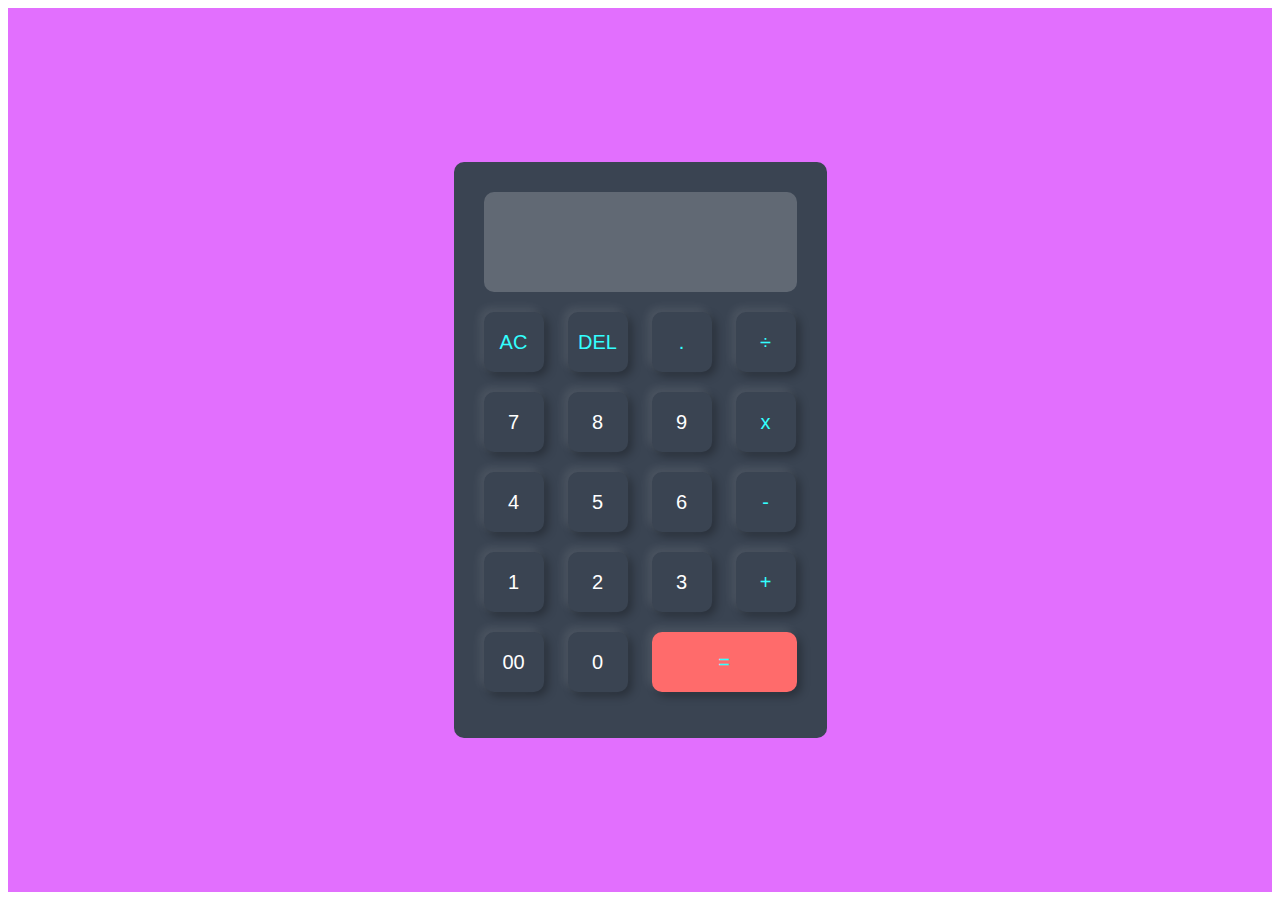
<file: calculator/index.html>
<html>
<head>
    <title>Calculator</title>
    <link rel="stylesheet" href="style.css">
</head>
<body>
    
<div class="container">
    <div class="calculator">
    <form>    
        <div class="display">
            <input type="text" name="display">
        </div>
        <div>
            <input type="button" value="AC" onclick="display.value = ''" class="operator">
            <input type="button" value="DEL" onclick="display.value = display.value.toString().slice(0,-1)" class="operator">
            <input type="button" value="." onclick="display.value += '.'" class="operator">
            <input type="button" value="÷" onclick="display.value += '/'" class="operator">
        </div>
        <div>
            <input type="button" value="7" onclick="display.value += '7'">
            <input type="button" value="8" onclick="display.value += '8'">
            <input type="button" value="9" onclick="display.value += '9'">
            <input type="button" value="x" onclick="display.value += '*'" class="operator">
        </div>
        <div>
            <input type="button" value="4" onclick="display.value += '4'">
            <input type="button" value="5" onclick="display.value += '5'">
            <input type="button" value="6" onclick="display.value += '6'">
            <input type="button" value="-" onclick="display.value += '-'" class="operator">
        </div>
        <div>
            <input type="button" value="1" onclick="display.value += '1'">
            <input type="button" value="2" onclick="display.value += '2'">
            <input type="button" value="3" onclick="display.value += '3'">
            <input type="button" value="+" onclick="display.value += '+'" class="operator">
        </div>
        <div>
            <input type="button" value="00" onclick="display.value += '00'">
            <input type="button" value="0" onclick="display.value += '0'">
            <input type="button" value="=" onclick="display.value= eval(display.value)" class="equal operator">
        </div>
    </form>
    </div>
</div>
</body>
</html>
</file>
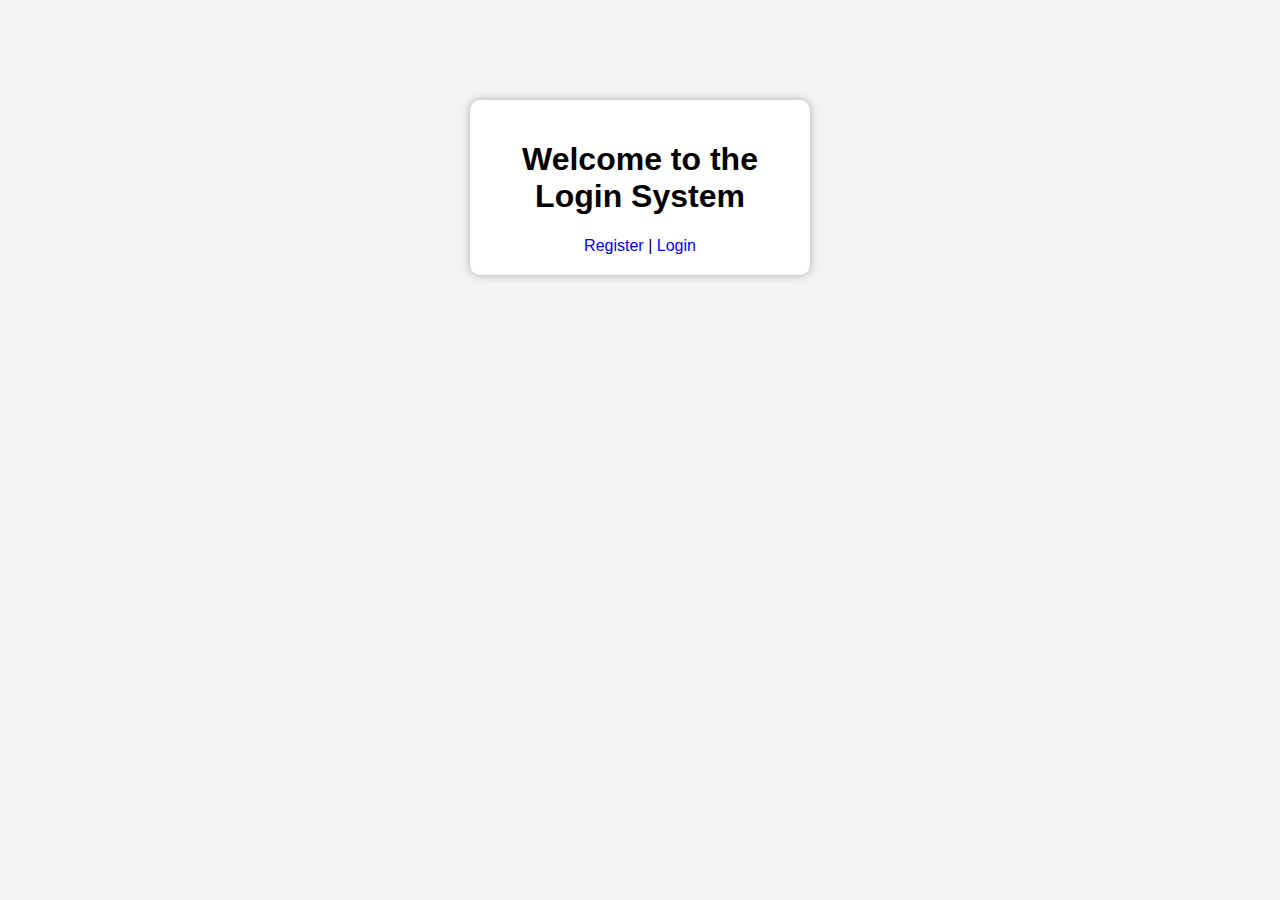
<file: login page/index.html>
<html>
  <head>
    <meta charset="UTF-8">
    <meta name="viewport" content="width=device-width, initial-scale=1.0">
    <title>Home</title>
    <link rel="stylesheet" href="styles.css">
</head>
<body>
    <div class="container">
        <h1>Welcome to the Login System</h1>
        <a href="register.html">Register</a> | <a href="login.html">Login</a>
    </div>
</body>
</html>
</file>
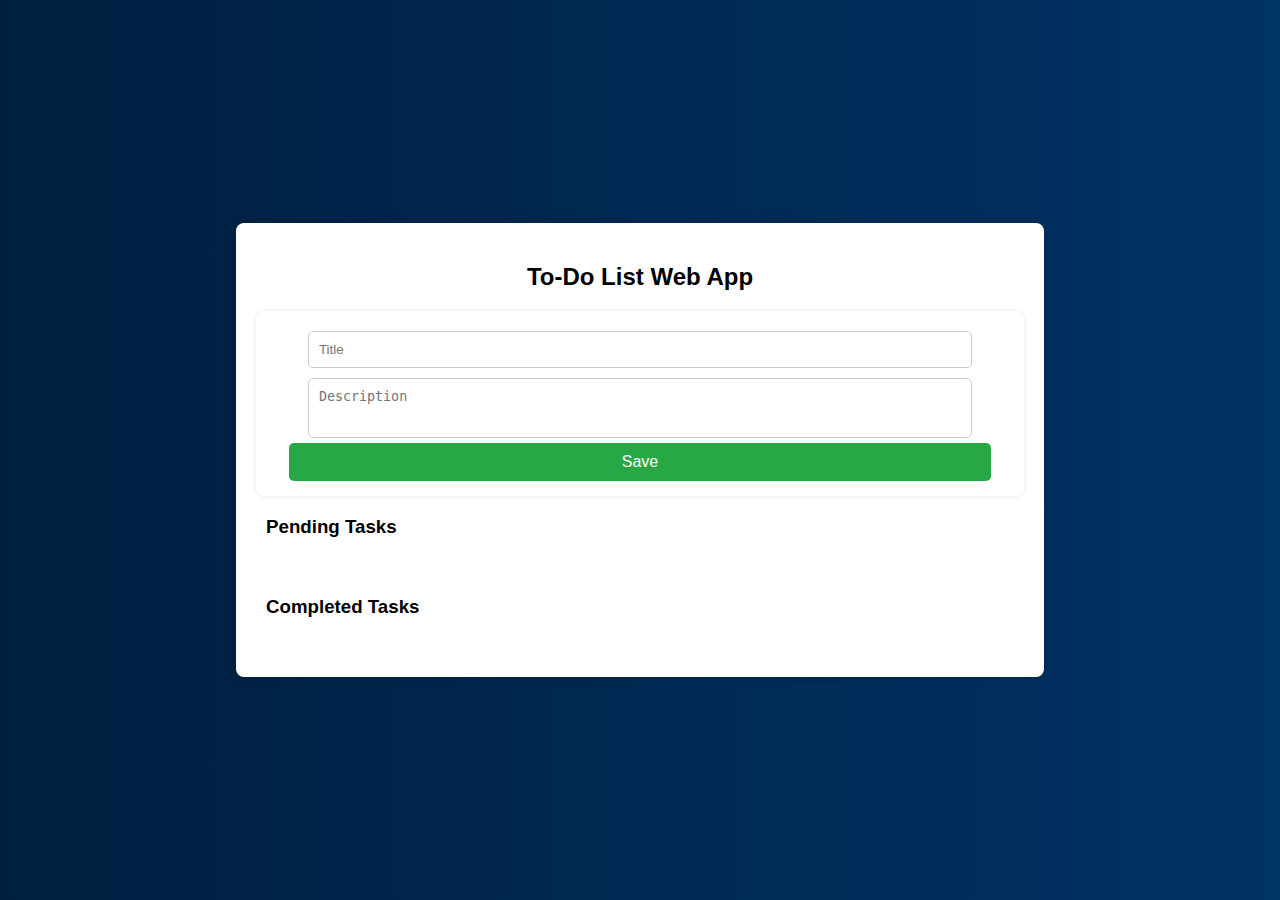
<file: todo app/index.html>
<html>
<head>
    <meta charset="UTF-8">
    <meta name="viewport" content="width=device-width, initial-scale=1.0">
    <title>To-Do List App</title>
    <link rel="stylesheet" href="styles.css">
</head>
<body>
    <div class="container">
        <h2>To-Do List Web App</h2>
        <div class="input-box">
            <input type="text" id="taskTitle" placeholder="Title" required>
            <textarea id="taskDesc" placeholder="Description" required></textarea>
            <button id="addTaskBtn" onclick="addTask()">Save</button>
        </div>

        <div class="task-section">
            <h3>Pending Tasks</h3>
            <div class="task-list" id="pendingTasks"></div>
        </div>

        <div class="task-section">
            <h3>Completed Tasks</h3>
            <div class="task-list" id="completedTasks"></div>
        </div>
    </div>

    <script src="script.js"></script>
</body>
</html>
</file>
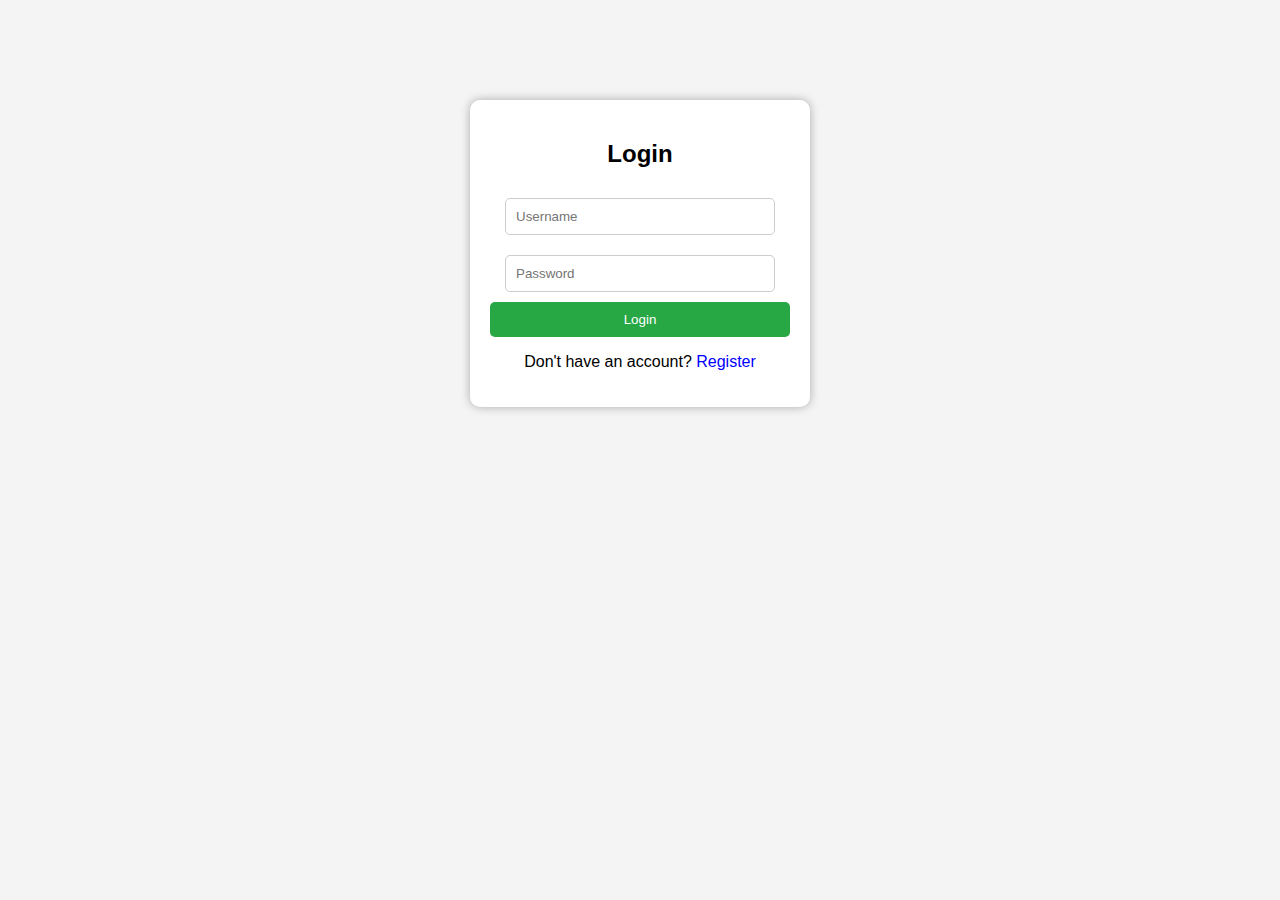
<file: login page/login.html>
<html>
<head>
    <meta charset="UTF-8">
    <meta name="viewport" content="width=device-width, initial-scale=1.0">
    <title>Login</title>
    <link rel="stylesheet" href="styles.css">
</head>
<body>
    <div class="container">
        <h2>Login</h2>
        <form id="loginForm">
            <input type="text" id="loginUsername" placeholder="Username" required>
            <input type="password" id="loginPassword" placeholder="Password" required>
            <button type="submit">Login</button>
        </form>
        <p>Don't have an account? <a href="register.html">Register</a></p>
        <p id="loginMessage"></p>
    </div>
    <script src="script.js"></script>
</body>
</html>
</file>
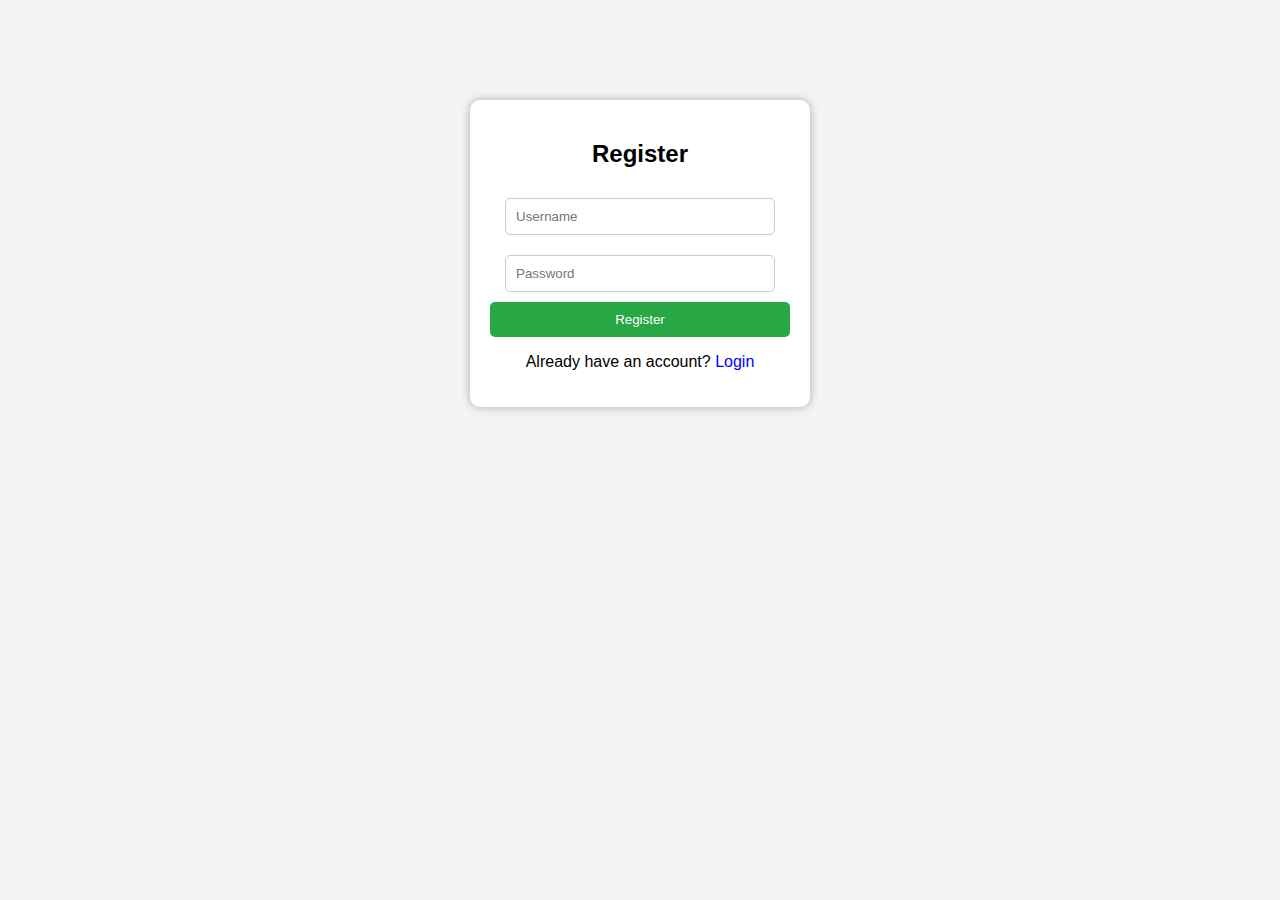
<file: login page/register.html>
<html>
  <head>
    <meta charset="UTF-8">
    <meta name="viewport" content="width=device-width, initial-scale=1.0">
    <title>Register</title>
    <link rel="stylesheet" href="styles.css">
</head>
<body>
    <div class="container">
        <h2>Register</h2>
        <form id="registerForm">
            <input type="text" id="regUsername" placeholder="Username" required>
            <input type="password" id="regPassword" placeholder="Password" required>
            <button type="submit">Register</button>
        </form>
        <p>Already have an account? <a href="login.html">Login</a></p>
        <p id="registerMessage"></p>
    </div>
    <script src="script.js"></script>
</body>
</html>
</file>
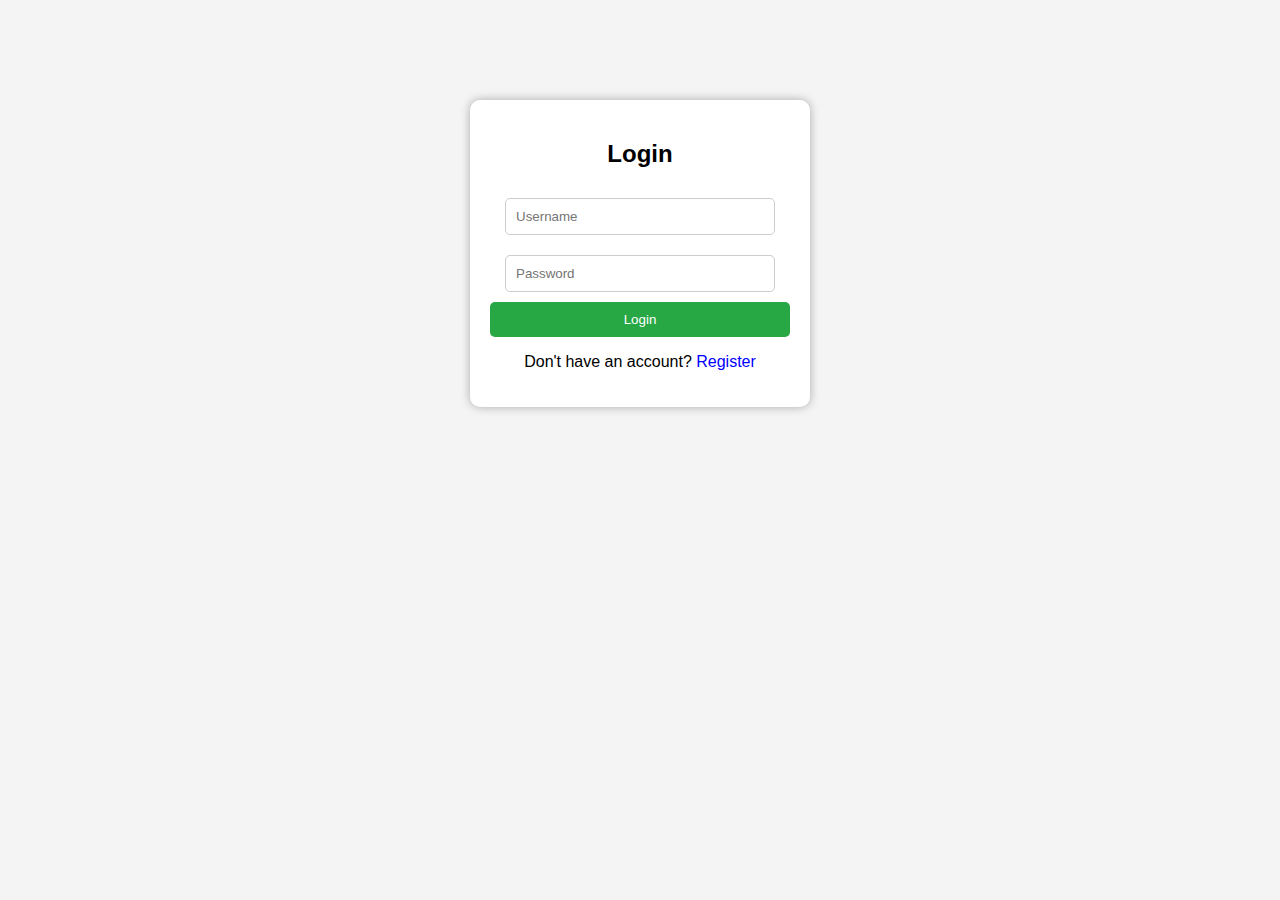
<file: login page/secured.html>
<html>
  <head>
    <meta charset="UTF-8">
    <meta name="viewport" content="width=device-width, initial-scale=1.0">
    <title>Secured Page</title>
    <link rel="stylesheet" href="styles.css">
</head>
<body>
        <h2>Secured Page</h2>
        <p>Welcome, <span id="username"></span>!</p>
        <button onclick="logout()">Logout</button>
    <script src="script.js"></script>
</body>
</html>
</file>
<file: calculator/style.css>
.container{
  width: 100%;
  height: 100%;
  background: #e26ffe;
  display: flex;
  align-items: center;
  justify-content: center;
}
.calculator{
  background: #3a4452;
  padding: 20px;
  border-radius: 10px;
}
.calculator form input {
  border: 0;
  outline: 0;
  width: 60px;
  height: 60px;
  border-radius: 10px;
  background: transparent;
  font-size: 20px;
  color: #fff;
  margin: 10px;

  box-shadow: -4px -4px 10px rgba(255,255, 255, 0.1), 4px 4px 10px rgba(0, 0, 0, 0.3);
  cursor: pointer;
  transition: transform 0.2s ease, background 0.2s ease;
}
.calculator form input:hover {
  transform: scale(1.05);
  background: rgba(255, 255, 255, 0.15);
}
form .display{
  display: flex;
  justify-content: flex-end;
  margin: 0;
}
form .display input {
  text-align: right;
  flex: 1;
  background: rgba(255, 255, 255, 0.2);
  font-size: 45px;
  padding: 10px;
  padding-top: 50px;
  padding-bottom: 50px;
  cursor: none;
  box-shadow: none;
}
form .display input:hover{
  transform: none;
  background: rgba(255, 255, 255, 0.2)
} 
form input.equal{
  width: 145px;
  background-color:  #ff6b6b;
}
form input.equal:hover {
  background: #ff3b3b;
}
form input.operator{
  color: #3ff;
}
</file>
<file: login page/styles.css>
body {
  font-family: Arial, sans-serif;
  background-color: #f4f4f4;
  text-align: center;
}

.container {
  width: 300px;
  margin: 100px auto;
  background: white;
  padding: 20px;
  border-radius: 10px;
  box-shadow: 0px 0px 10px 0px #aaa;
}

input {
  width: 90%;
  padding: 10px;
  margin: 10px 0;
  border: 1px solid #ccc;
  border-radius: 5px;
}

button {
  width: 100%;
  padding: 10px;
  background: #28a745;
  color: white;
  border: none;
  border-radius: 5px;
  cursor: pointer;
}

button:hover {
  background: #218838;
}

a {
  text-decoration: none;
  color: blue;
}
</file>
<file: todo app/styles.css>
/* General Styling */
body {
  font-family: Arial, sans-serif;
  background: linear-gradient(to right, #001f3f, #003366);
  color: white;
  display: flex;
  justify-content: center;
  align-items: center;
  height: 100vh;
  margin: 0;
}

/* Main Container */
.container {
  width: 60%;
  background: white;
  padding: 20px;
  border-radius: 8px;
  box-shadow: 0px 0px 10px rgba(0, 0, 0, 0.2);
  text-align: center;
  color: black;
}

/* Input Box */
.input-box {
  background: white;
  padding: 15px;
  border-radius: 8px;
  box-shadow: 0px 0px 5px rgba(0, 0, 0, 0.1);
  margin-bottom: 20px;
}

input, textarea {
  width: 90%;
  padding: 10px;
  margin: 5px 0;
  border: 1px solid #ccc;
  border-radius: 5px;
}

textarea {
  height: 60px;
  resize: none;
}

button {
  width: 95%;
  padding: 10px;
  background: #28a745;
  color: white;
  border: none;
  border-radius: 5px;
  cursor: pointer;
  font-size: 16px;
}

button:hover {
  background: #218838;
}

/* Task Sections */
.task-section {
  margin-top: 20px;
}

h3 {
  text-align: left;
  margin-left: 10px;
}

/* Task List */
.task-list {
  background: rgba(255, 255, 255, 0.8);
  padding: 10px;
  border-radius: 5px;
}

.task {
  display: flex;
  justify-content: space-between;
  align-items: center;
  background: white;
  padding: 10px;
  margin: 5px 0;
  border-radius: 5px;
  box-shadow: 0px 2px 5px rgba(0, 0, 0, 0.1);
}

.task span {
  flex-grow: 1;
  text-align: left;
  padding-left: 10px;
}

/* Button Styling */
.delete-btn, .complete-btn {
  border: none;
  padding: 8px 14px;
  border-radius: 5px;
  cursor: pointer;
  font-size: 14px;
  font-weight: bold;
  display: flex;
  align-items: center;
  justify-content: center;
  max-width: 100px;
}

.delete-btn {
  background: red;
  color: white;
  margin-right: 5px;
}

.delete-btn:hover {
  background: darkred;
}

.complete-btn {
  background: #28a745;
  color: white;
}

.complete-btn:hover {
  background: #218838;
}

/* Ensure buttons are next to each other */
.task div {
  display: flex;
}

.completed {
  text-decoration: line-through;
  color: gray;
}
</file>
